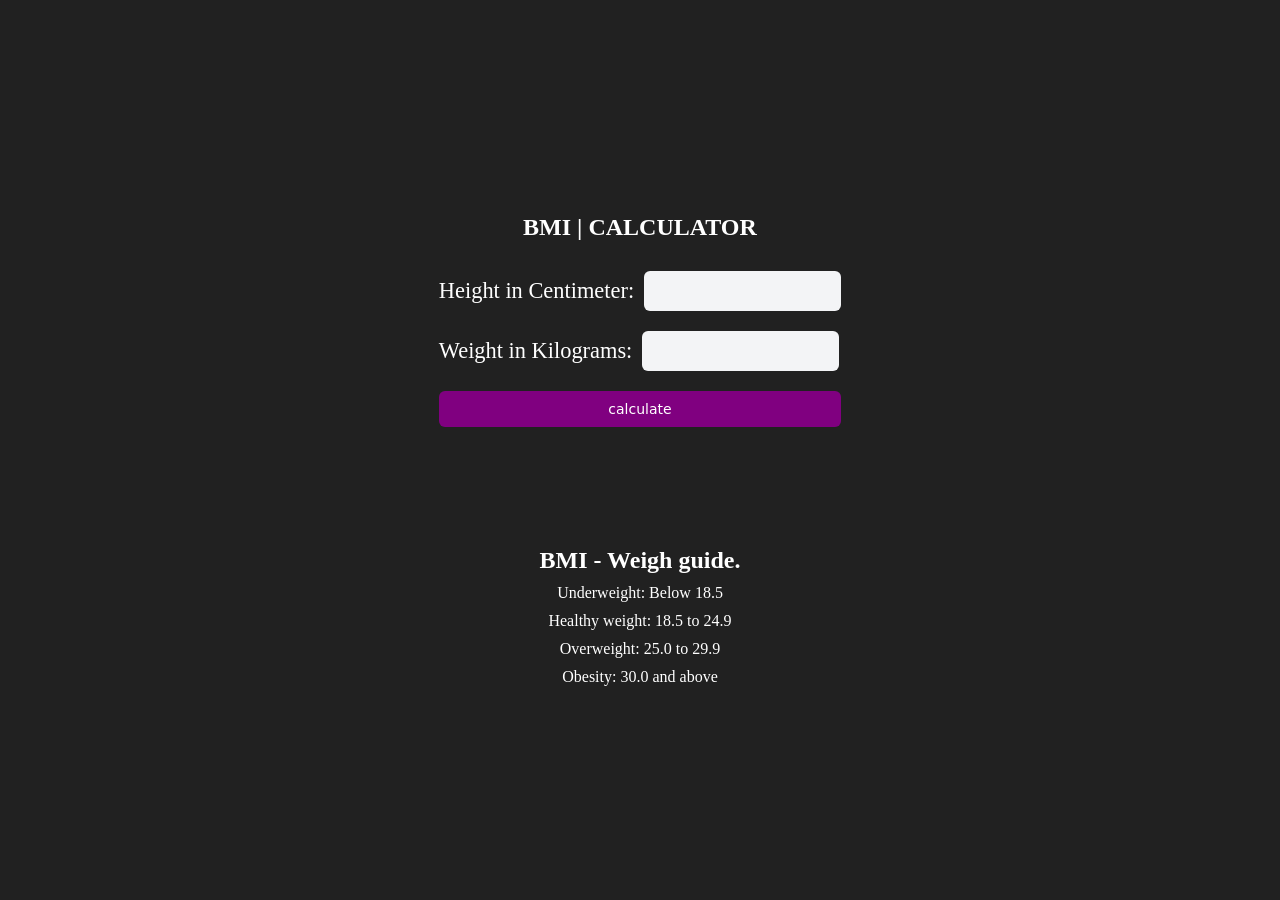
<file: projects/project-2/index.html>
<!doctype html>
<html lang="en">
  <head>
    <meta charset="UTF-8" />
    <meta name="viewport" content="width=device-width, initial-scale=1.0" />
    <title>BMI Calculator</title>
    <link rel="stylesheet" href="bmiStyle.css" />
  </head>
  <body>
    <div class="container">
      <h2 class="title">BMI | CALCULATOR</h2>
      <form>
        <div class="inputs">
          <label>Height in Centimeter:</label>
          <input type="text" id="height" />
        </div>
        <div class="inputs">
          <label>Weight in Kilograms:</label>
          <input type="text" id="weight" />
        </div>
        <button>calculate</button>
        <div class="results"></div>
      </form>
      <h2>BMI - Weigh guide.</h2>
      <p>Underweight: Below 18.5</p>
      <p>Healthy weight: 18.5 to 24.9</p>
      <p>Overweight: 25.0 to 29.9</p>
      <p>Obesity: 30.0 and above</p>
    </div>

    <script src="index.js"></script>
  </body>
</html>
</file>
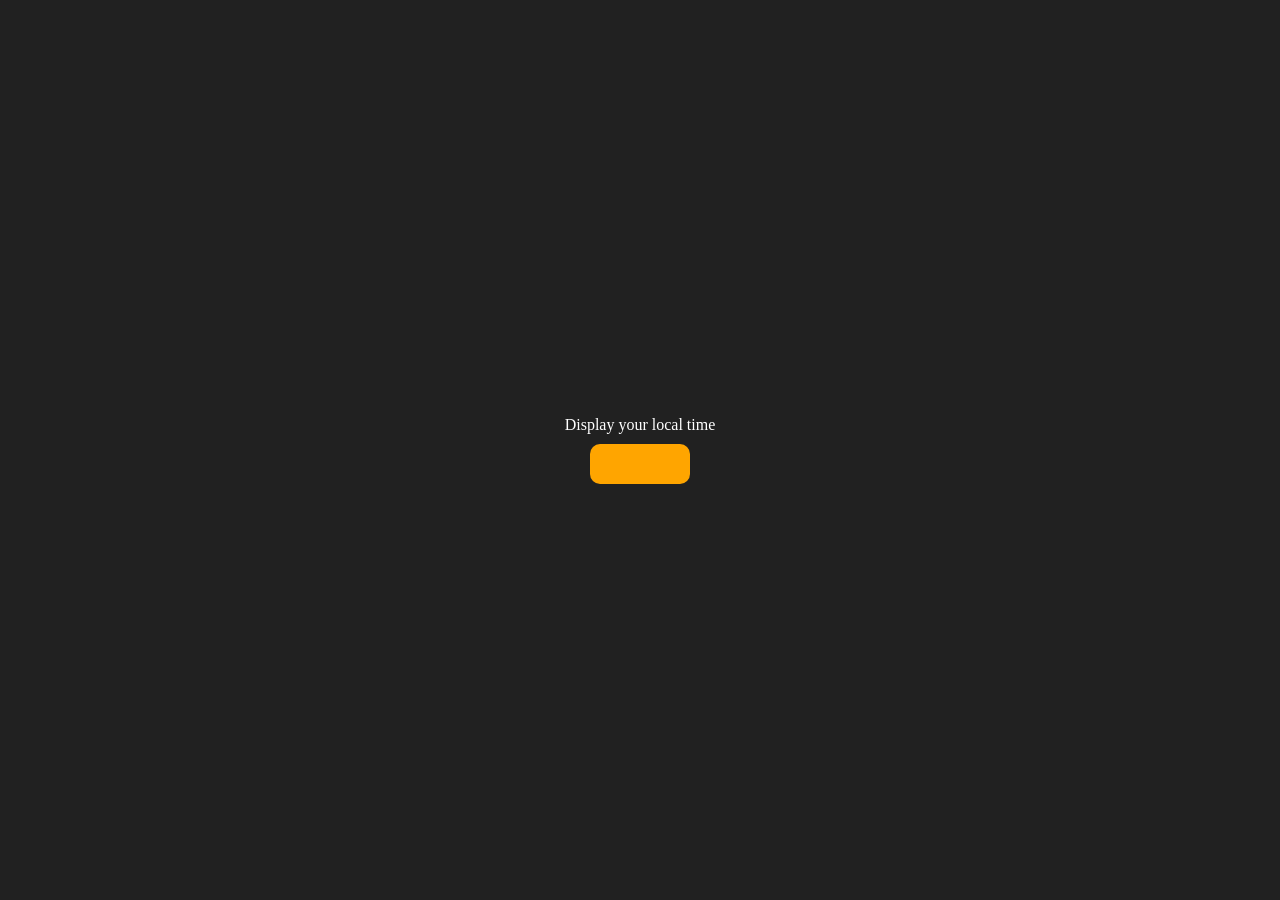
<file: projects/project-3/index.html>
<!doctype html>
<html lang="en">
  <head>
    <meta charset="UTF-8" />
    <meta name="viewport" content="width=device-width, initial-scale=1.0" />
    <title>Time</title>
    <style>
      * {
        margin: 0;
        padding: 0;
        box-sizing: border-box;
      }
      body {
        background-color: #212121;
      }
      .center {
        height: 100vh;
        display: flex;
        flex-direction: column;
        align-items: center;
        justify-content: center;
        color: white;
      }
      #clock {
        padding: 20px 50px;
        background-color: orange;
        font-size: 40px;
        margin-top: 10px;
        border-radius: 10px;
      }
    </style>
  </head>
  <body>
    <div class="center">
      <div id="banner"><span>Display your local time</span></div>
      <div id="clock"></div>
    </div>
    <script src="time.js"></script>
  </body>
</html>
</file>
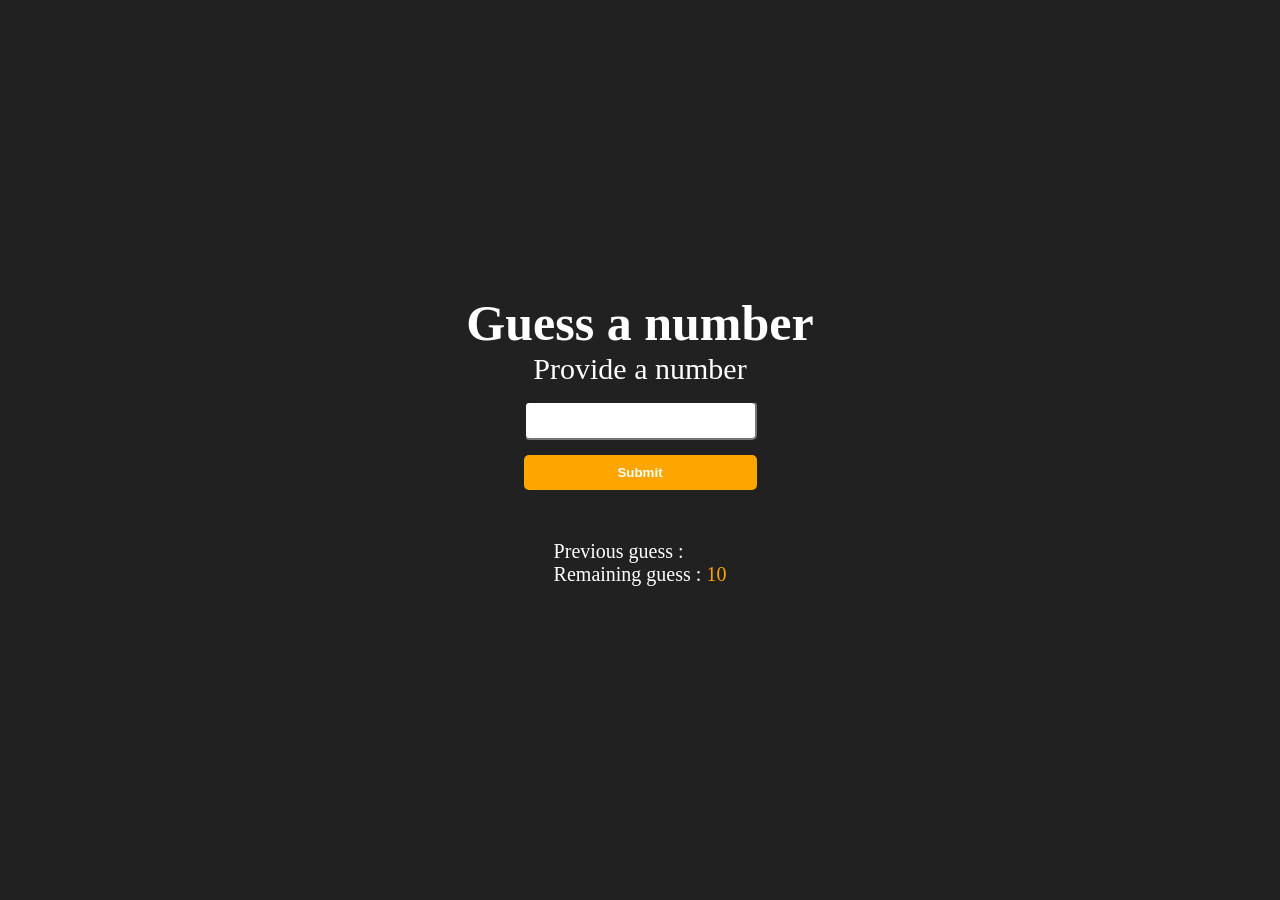
<file: projects/project-4/index.html>
<!doctype html>
<html lang="en">
  <head>
    <meta charset="UTF-8" />
    <meta name="viewport" content="width=device-width, initial-scale=1.0" />
    <title>Guessing game</title>
  </head>
  <style>
    * {
      margin: 0;
      padding: 0;
      box-sizing: border-box;
    }
    body {
      background-color: #212121;
      color: white;
    }

    .wrapper {
      display: flex;
      flex-direction: column;
      height: 100vh;
      justify-content: center;
      align-items: center;
    }
    form {
      display: flex;
      flex-direction: column;
      gap: 15px;
      margin-bottom: 50px;
      text-align: center;
    }

    form label {
      font-size: 30px;
    }

    #userInput {
      padding: 10px 30px;
      border-radius: 5px;
      text-align: center;
    }

    #sbt {
      padding: 10px 20px;
      font-weight: 600;
      color: white;
      background-color: orange;
      border: none;
      cursor: pointer;
      border-radius: 5px;
    }

    .wrapper h2 {
      font-size: 50px;
    }

    .result p {
      font-size: 20px;
    }
    #score {
      font-size: 30px;
      font-weight: bold;
      margin-top: 20px;
    }
    .result p span {
      font-size: 20px;
      color: orange;
    }
  </style>
  <body>
    <div class="wrapper">
      <h2>Guess a number</h2>
      <!-- form -->
      <form>
        <label for="">Provide a number</label>
        <input type="text" id="userInput" />
        <input type="submit" id="sbt" />
      </form>
      <div class="result">
        <p>Previous guess : <span id="prevGuess"></span></p>
        <p>Remaining guess : <span id="remainingGuesses">10</span></p>
      </div>
      <p id="score"></p>
    </div>

    <script src="guess.js"></script>
  </body>
</html>
</file>
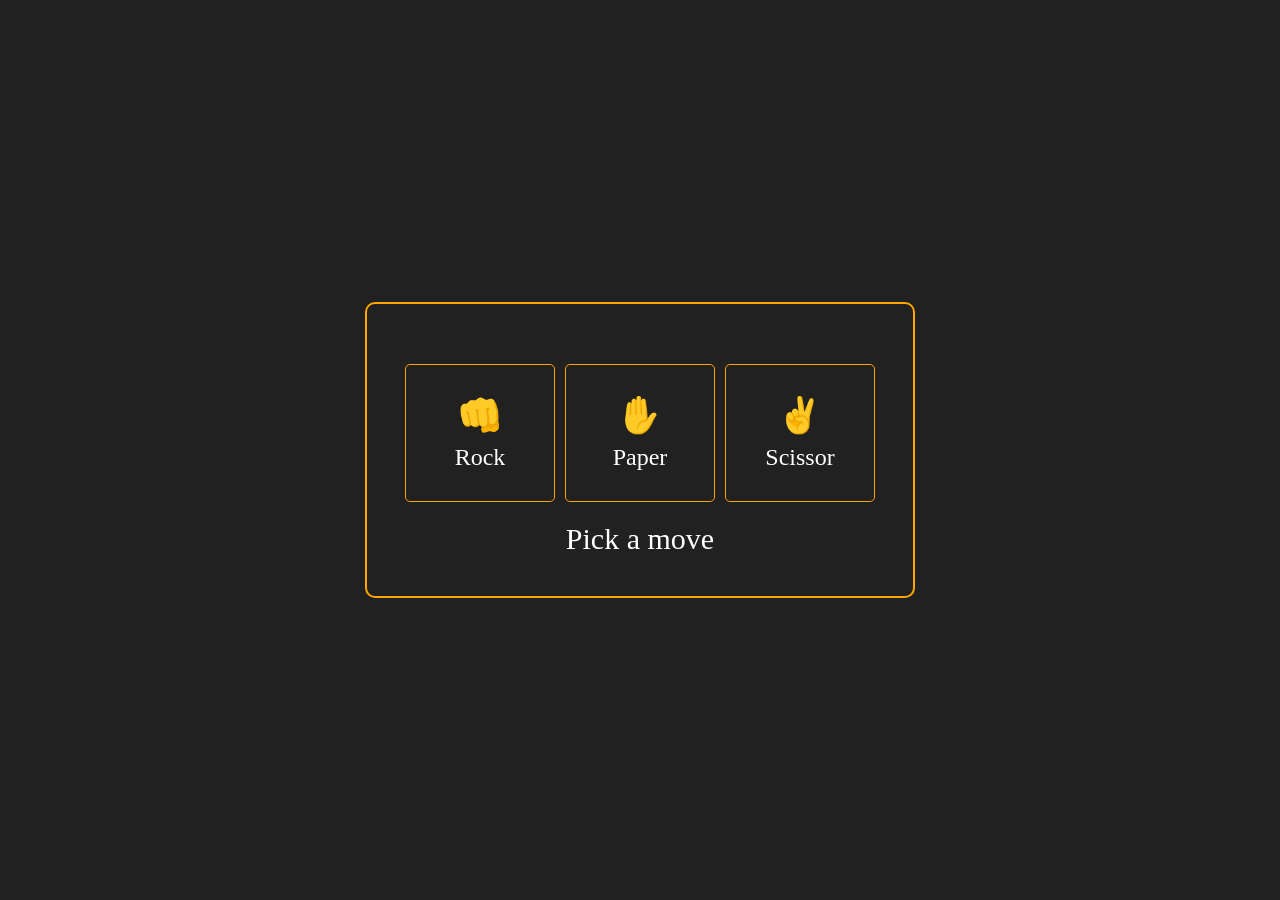
<file: projects/project-5/index.html>
<!doctype html>
<html lang="en">
  <head>
    <meta charset="UTF-8" />
    <meta name="viewport" content="width=device-width, initial-scale=1.0" />
    <title>Rock | Paper | Scissor</title>

    <style>
      * {
        margin: 0;
        padding: 0;
        box-sizing: border-box;
      }

      body {
        background-color: #212121;
        color: white;
        min-height: 100vh;
        width: 100%;
        display: flex;
        justify-content: center;
        align-items: center;
        padding: 20px;
      }

      .wrapper {
        display: flex;
        flex-direction: column;
        align-items: center;
        justify-content: center;

        border: 2px solid orange;
        border-radius: 10px;

        width: 100%;
        max-width: 550px;

        padding: 40px 30px;
      }

      .moves {
        display: flex;
        justify-content: center;
        align-items: center;
        gap: 10px;
        padding: 20px 0;
        width: 100%;
      }

      .wrapper .moves div {
        flex: 1;
        max-width: 150px;
        padding: 30px 15px;
        border: 1px solid orange;
        border-radius: 5px;
        font-size: 24px;
        text-align: center;
        cursor: pointer;
        transition: all 0.2s;

        user-select: none;
        -webkit-user-select: none;
        -webkit-tap-highlight-color: transparent;
      }

      /* Desktop: hover */
      @media (hover: hover) and (pointer: fine) {
        .wrapper .moves div:hover {
          background-color: orange;
          color: #212121;
        }
      }

      /* Desktop + Mobile: click/touch */
      .wrapper .moves div:active {
        background-color: orange;
        color: #212121;
        transform: scale(0.95);
      }

      .wrapper .moves div p {
        font-size: 35px;
        margin-bottom: 8px;
      }

      .text {
        font-size: 30px;
        text-align: center;
      }

      .result {
        text-align: center;
        width: 100%;
      }

      .result p {
        margin-bottom: 20px;
        text-align: center;
      }

      .result :nth-child(1) {
        font-size: 30px;
        margin-bottom: 20px;
      }

      .result :nth-child(2) {
        font-size: 40px;
        font-weight: bold;
      }

      /* =========================
         Mobile
      ========================= */

      @media (max-width: 600px) {
        body {
          padding: 15px;
        }

        .wrapper {
          padding: 30px 15px;
          width: 100%;
        }

        .moves {
          gap: 7px;
          padding: 20px 0;
        }

        .wrapper .moves div {
          padding: 20px 8px;
          font-size: 18px;
        }

        .wrapper .moves div p {
          font-size: 30px;
          margin-bottom: 5px;
        }

        .text {
          font-size: 24px;
        }

        .result :nth-child(1) {
          font-size: 24px;
        }

        .result :nth-child(2) {
          font-size: 32px;
        }
      }

      /* =========================
         Very small phones
      ========================= */

      @media (max-width: 380px) {
        body {
          padding: 10px;
        }

        .wrapper {
          padding: 25px 10px;
        }

        .moves {
          gap: 5px;
        }

        .wrapper .moves div {
          padding: 18px 5px;
          font-size: 16px;
        }

        .wrapper .moves div p {
          font-size: 26px;
        }

        .text {
          font-size: 21px;
        }
      }
    </style>
  </head>

  <body>
    <div class="wrapper">
      <div class="result"></div>

      <div class="moves">
        <!-- user moves -->
        <div id="rock">
          <p>👊</p>
          Rock
        </div>

        <div id="paper">
          <p>✋</p>
          Paper
        </div>

        <div id="scissor">
          <p>✌</p>
          Scissor
        </div>
      </div>

      <p class="text">Pick a move</p>
    </div>

    <script src="index.js"></script>
  </body>
</html>
</file>
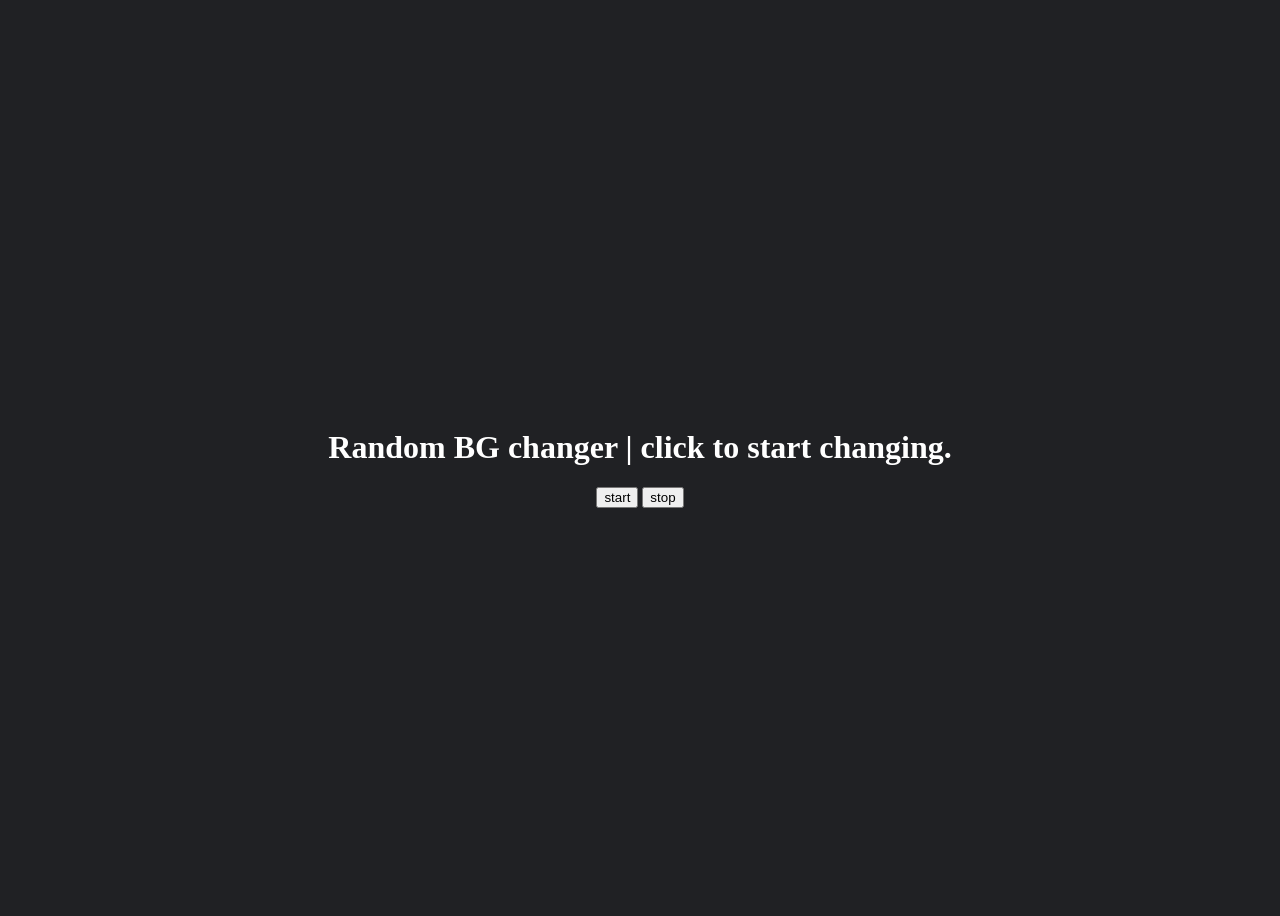
<file: projects/project-6/index.html>
<!doctype html>
<html lang="en">
  <head>
    <meta charset="UTF-8" />
    <meta name="viewport" content="width=device-width, initial-scale=1.0" />
    <title>Document</title>
    <style>
      body {
        background-color: #202124;
        color: white;
        height: 100vh;
        display: flex;
        flex-direction: column;
        justify-content: center;
        align-items: center;
      }
    </style>
  </head>
  <body>
    <h1>Random BG changer | click to start changing.</h1>
    <div>
      <button id="start">start</button>
      <button id="stop">stop</button>
    </div>

    <script src="index.js"></script>
  </body>
</html>
</file>
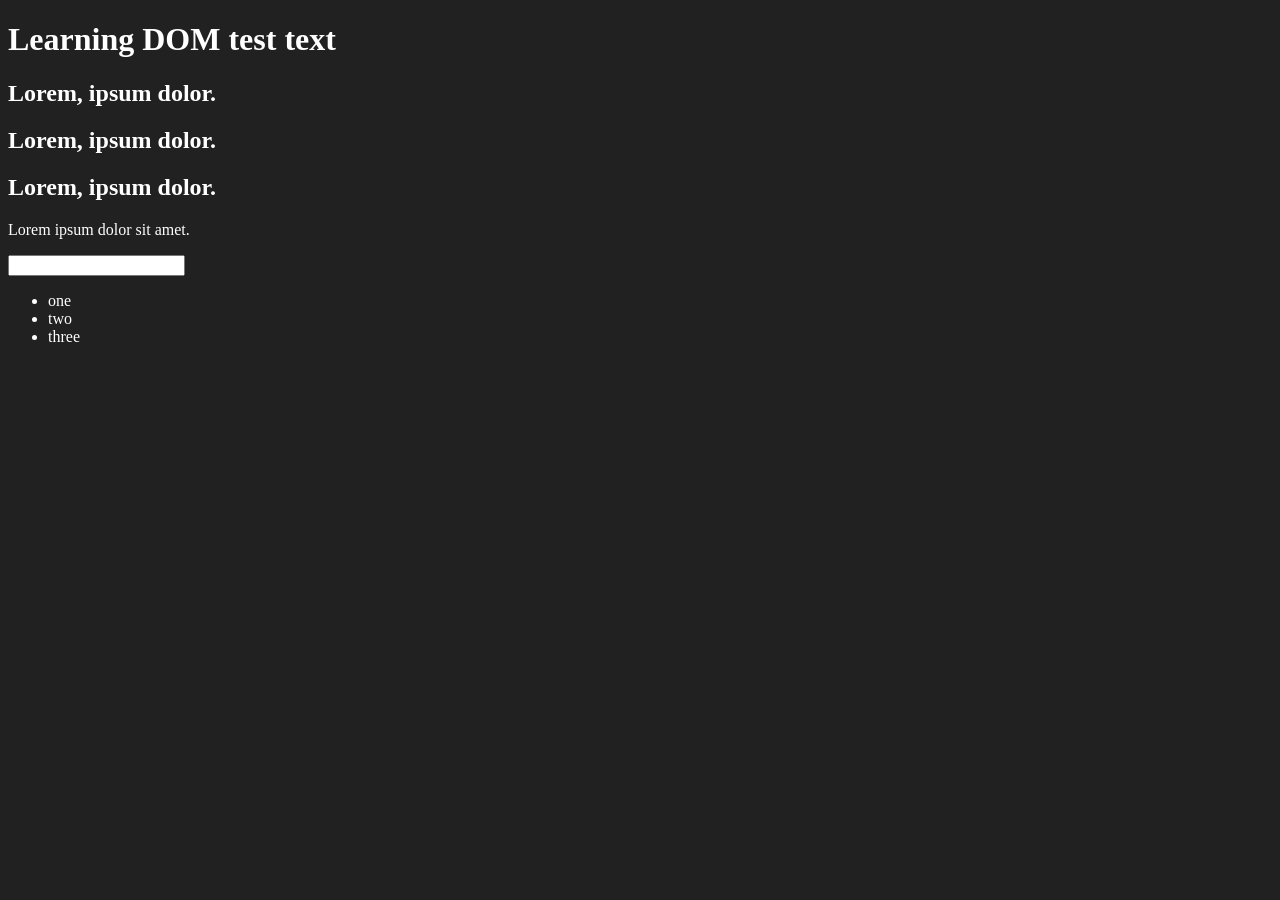
<file: dom/dom.html>
<!doctype html>
<html lang="en">
  <head>
    <meta charset="UTF-8" />
    <title>DOM - Learning</title>
    <style>
      .bg-black {
        background-color: #212121;
        color: #fff;
      }
    </style>
  </head>
  <body class="bg-black">
    <div>
      <h1 id="title" class="title">Learning DOM <span>test text</span></h1>
      <h2>Lorem, ipsum dolor.</h2>
      <h2>Lorem, ipsum dolor.</h2>
      <h2>Lorem, ipsum dolor.</h2>
      <p>Lorem ipsum dolor sit amet.</p>

      <input type="password" name="" id="" />

      <ul>
        <li>one</li>
        <li>two</li>
        <li>three</li>
      </ul>
    </div>
  </body>
</html>
</file>
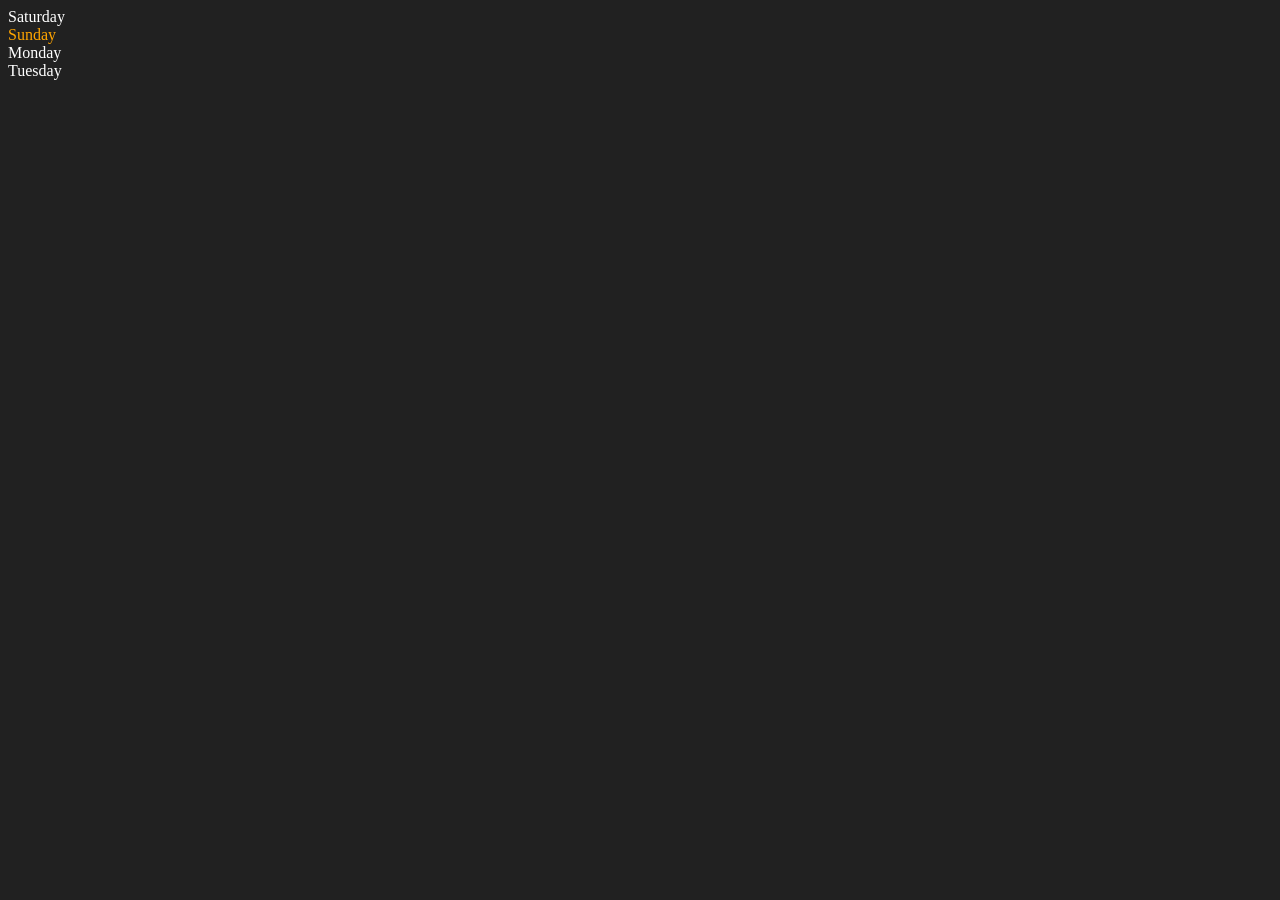
<file: dom/dom2.html>
<!doctype html>
<html lang="en">
  <head>
    <meta charset="UTF-8" />
    <meta name="viewport" content="width=device-width, initial-scale=1.0" />
    <title>DOM | Relations</title>
    <style>
      body {
        background-color: #212121;
        color: white;
      }
    </style>
  </head>
  <body>
    <div class="parent">
      <!-- this is a comment -->
      <div class="day">Saturday</div>
      <div>Sunday</div>
      <div>Monday</div>
      <div>Tuesday</div>
    </div>

    <script>
      const parent = document.querySelector(".parent");

      // parent.children method return the html collection of the childrens inside the html tag collection

      for (let i = 0; i < parent.children.length; i++) {
        if (parent.children[i].innerText === "Sunday") {
          parent.children[i].style.color = "orange";
        }
        //console.log(parent.children[i].innerText);
      }

      //console.log(parent.firstElementChild); // this gives us the first children element of its parent
      //console.log(parent.lastElementChild); // this gives us the last children element of its parent;

      const dayOne = document.querySelector(".day");
      // console.log(dayOne);

      //console.log(dayOne.parentElement); // this method return the parent element of its child element

      console.log(dayOne.nextElementSibling); // it returns the next sibling after dayOne

      console.log(parent.childNodes); // this gives us all the child nodes of the parents remember: every line break and comment also count as node line break count as text node
    </script>
  </body>
</html>
</file>
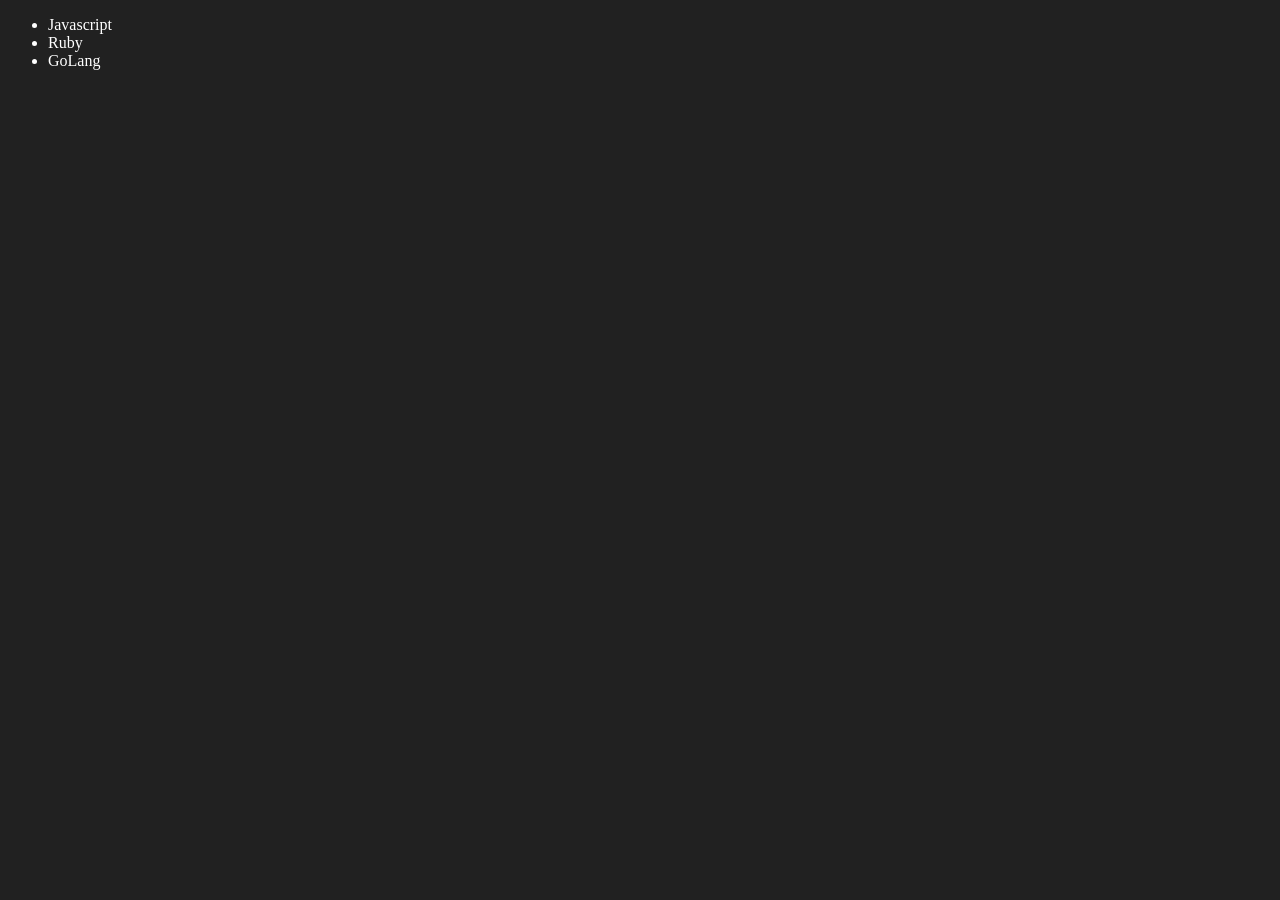
<file: dom/dom3.html>
<!doctype html>
<html lang="en">
  <head>
    <meta charset="UTF-8" />
    <meta name="viewport" content="width=device-width, initial-scale=1.0" />
    <title>DOM | Edit and Remove</title>
  </head>
  <style>
    body {
      background-color: #212121;
      color: white;
    }
  </style>
  <body>
    <ul class="languages">
      <li>Javascript</li>
    </ul>
  </body>

  <script>
    function addLanguage(langName = "") {
      if (!langName) return;
      const ul = document.querySelector("ul");
      const li = document.createElement("li");
      const text = document.createTextNode(langName);
      li.appendChild(text);
      ul.appendChild(li);
    }
    addLanguage("Ruby");
    addLanguage("Python");
    addLanguage("C++");

    // edit element

    function edit(updateLi, updatedLang) {
      if (!updateLi || !updatedLang) return;
      const li = document.querySelector(`li:nth-child(${updateLi})`);
      const text = document.createTextNode(updatedLang);
      const newLi = document.createElement("li");
      newLi.appendChild(text);
      li.replaceWith(newLi);
    }

    edit(3, "GoLang");

    edit(4, "Java");

    // remove element

    function removeLang(removeLi) {
      if (!removeLi) return;
      const li = document.querySelector(`li:nth-child(${removeLi})`);
      li.remove();
    }

    removeLang(4);
  </script>
</html>
</file>
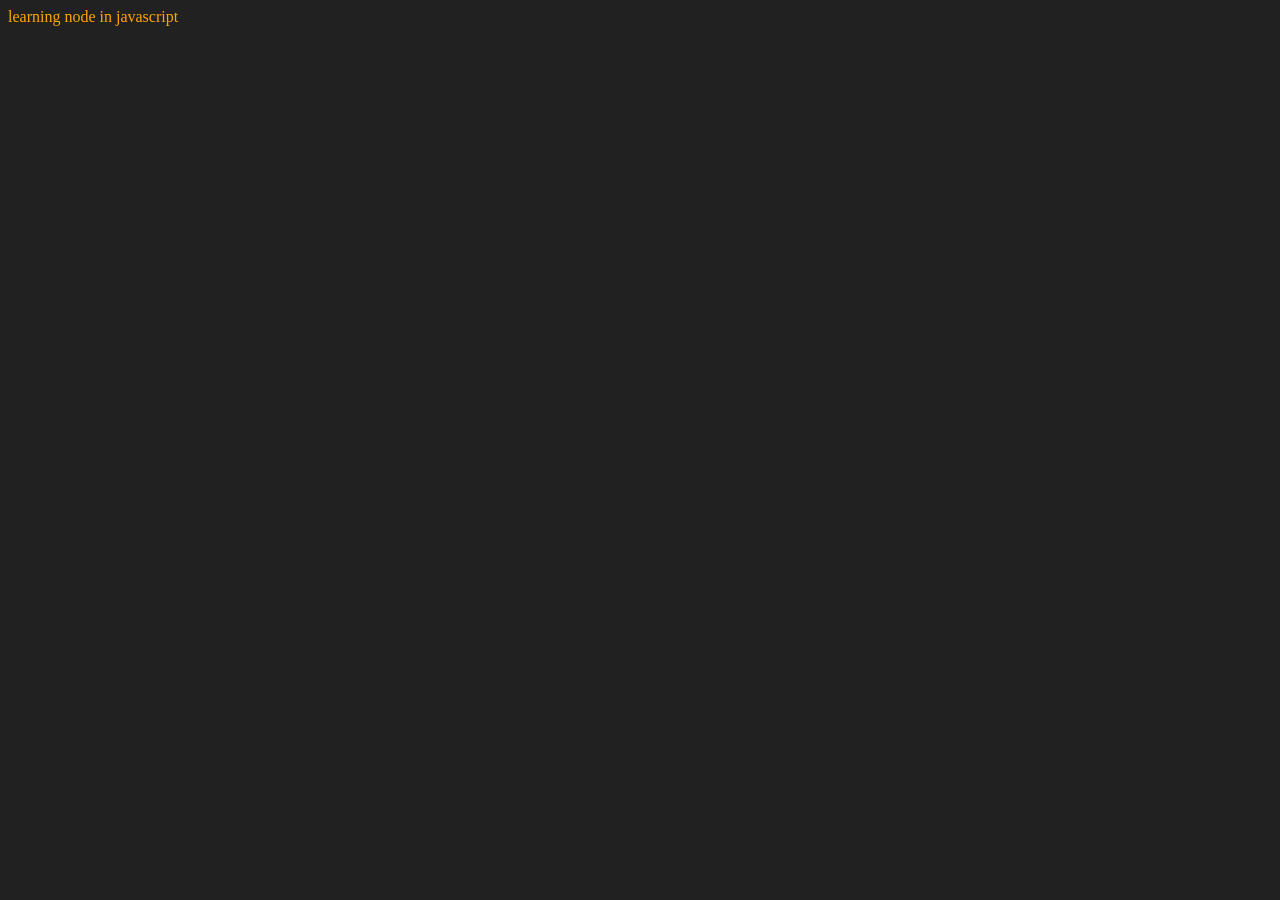
<file: dom/nodes.html>
<!doctype html>
<html lang="en">
  <head>
    <meta charset="UTF-8" />
    <meta name="viewport" content="width=device-width, initial-scale=1.0" />
    <title>Nodes | Nodelist</title>
  </head>
  <body>
    <!-- make a div, give class , title, id attribute add "learning node in javascript" text then add that div into the body and show to browser add some style-->
  </body>
  <script>
    document.body.style.backgroundColor = "#212121";
    const div = document.createElement("div");
    div.setAttribute("class", "node");
    div.setAttribute("title", "this is a title");
    div.setAttribute("id", "main");
    div.style.color = "orange";
    //div.innerText = "learning node in javascript";
    const text = document.createTextNode("learning node in javascript");
    div.appendChild(text);
    document.body.appendChild(div);
  </script>
</html>
</file>
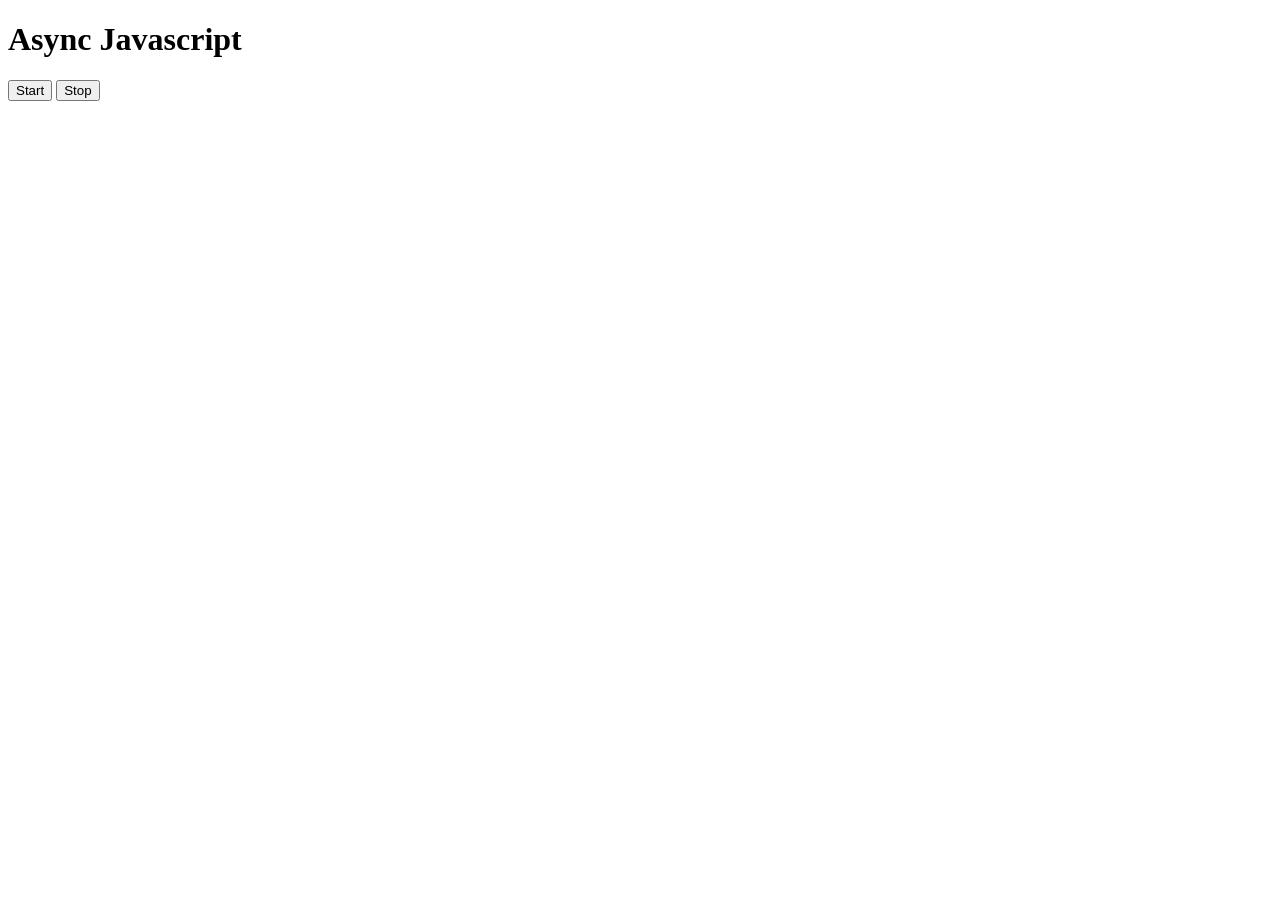
<file: projects/index.2.html>
<!doctype html>
<html lang="en">
  <head>
    <meta charset="UTF-8" />
    <meta name="viewport" content="width=device-width, initial-scale=1.0" />
    <title>Document</title>
  </head>
  <body>
    <h1>Async Javascript</h1>
    <button id="start">Start</button>
    <button id="stop">Stop</button>

    <script>
      let showTime;
      const sayTime = function (str) {
        console.log(str, Date.now());
      };

      document.querySelector("#start").addEventListener("click", function () {
        showTime = setInterval(sayTime, 1000, "nafi");
        console.log("Start");
      });

      document.querySelector("#stop").addEventListener("click", function () {
        clearInterval(showTime);
        console.log("stopped");
      });
    </script>
  </body>
</html>
</file>
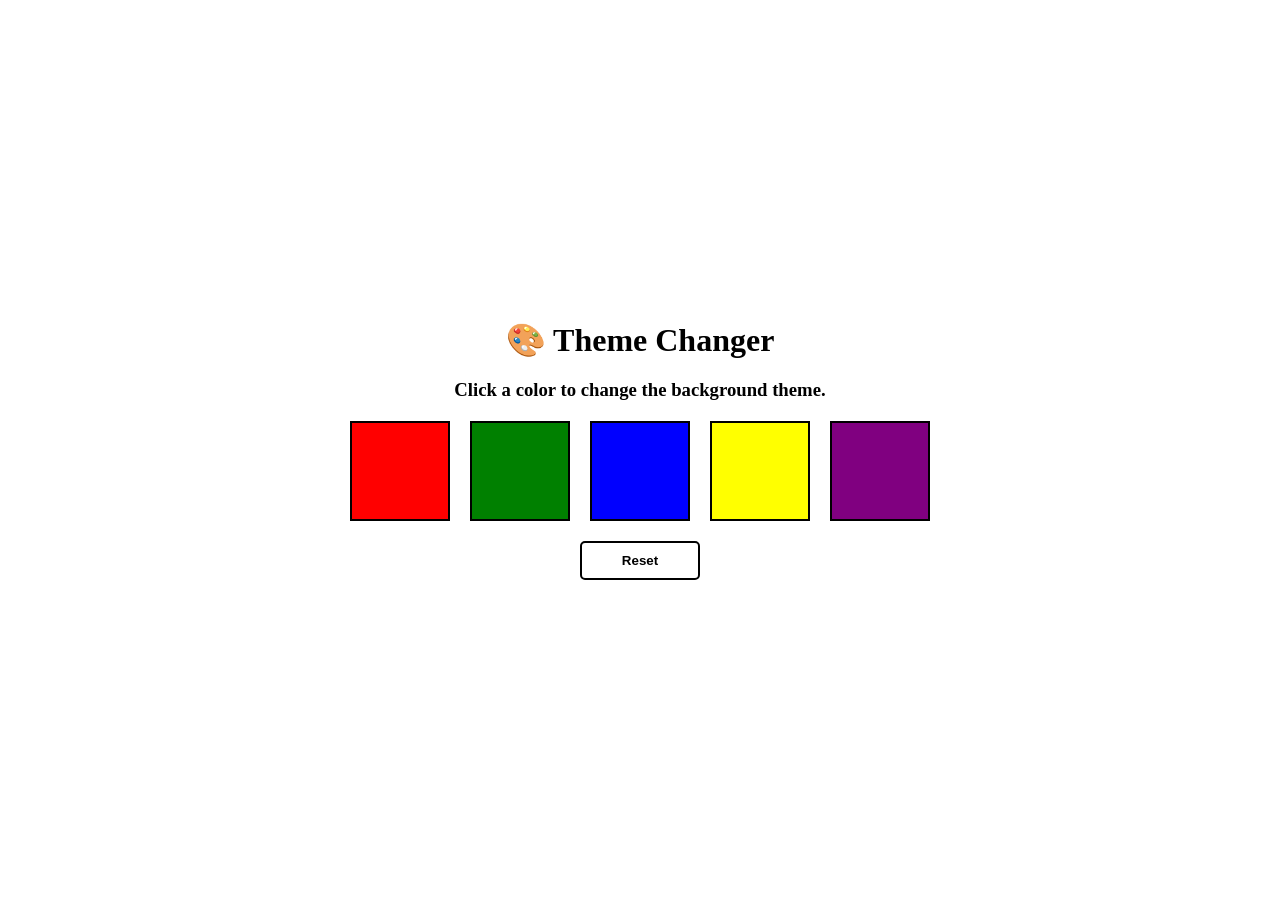
<file: projects/themechanger/themeChanger.html>
<!doctype html>
<html lang="en">
  <head>
    <meta charset="UTF-8" />
    <meta name="viewport" content="width=device-width, initial-scale=1.0" />
    <link rel="stylesheet" href="style.css" />
    <title>Document</title>
  </head>
  <body>
    <div class="main">
      <h1>🎨 Theme Changer</h1>
      <h3>Click a color to change the background theme.</h3>

      <div class="buttons">
        <span class="button" id="red"></span>
        <span class="button" id="green"></span>
        <span class="button" id="blue"></span>
        <span class="button" id="yellow"></span>
        <span class="button" id="purple"></span>
      </div>

      <button id="reset">Reset</button>
    </div>
    <script src="themeChanger.js"></script>
  </body>
</html>
</file>
<file: projects/project-2/bmiStyle.css>
* {
  margin: 0;
  padding: 0;
  box-sizing: border-box;
}
body {
  width: 100%;
  height: 100%;
  background-color: #212121;
  color: white;
}

.container {
  display: flex;
  align-items: center;
  justify-content: center;
  flex-direction: column;
  height: 100vh;
  width: 100%;
}

.title {
  margin-bottom: 30px;
}

form {
  margin-bottom: 100px;
  font-size: 1.4rem;
  display: flex;
  justify-content: center;
  flex-direction: column;
  gap: 20px;
}

.inputs {
  display: flex;
  align-items: center;
  gap: 10px;
}
input {
  all: unset; /* Strip default styles */
  box-sizing: border-box;
  /* width: 100%; */
  padding: 12px 14px;
  font-size: 14px;
  border-radius: 6px;
  background-color: #f3f4f6; /* Off-white tint */
  color: #1f2937;
  transition: all 0.2s ease-in-out;
}

/* Subtle focus lift */
input:focus {
  background-color: #ffffff;
  box-shadow: 0 0 0 1px #000000; /* Crisp single-pixel accent ring */
}
button {
  all: unset; /* Strip browser default buttons styles */
  box-sizing: border-box;
  display: inline-flex;
  align-items: center;
  justify-content: center;
  padding: 10px 20px;
  font-family: system-ui, sans-serif;
  font-size: 14px;
  font-weight: 500;
  border-radius: 6px;
  background-color: purple; /* Near black */
  color: #ffffff;
  cursor: pointer;
  transition: background-color 0.15s ease;
}

/* Subtle fade on hover */
button:hover {
  background-color: #1f2937;
}

/* Clear, accessible layout ring for keyboard navigators */
button:focus-visible {
  outline: 2px solid #3b82f6;
  outline-offset: 2px;
}
.results {
  text-align: center;
  display: flex;
  flex-direction: column;
}

p {
  margin-top: 10px;
}
</file>
<file: projects/themechanger/style.css>
html,
body {
  height: 100%;
}

* {
  margin: 0;
  padding: 0;
  box-sizing: border-box;
}

.main {
  display: flex;
  flex-direction: column;
  justify-content: center;
  align-items: center;
  height: 100%;
  gap: 20px;
}

.buttons {
  display: flex;
  gap: 20px;
}

.button {
  width: 100px;
  height: 100px;
  border: 2px solid black;
  cursor: pointer;
}

#red {
  background: red;
}

#green {
  background: green;
}

#blue {
  background: blue;
}

#yellow {
  background: yellow;
}
#purple {
  background: purple;
}

#reset {
  border: none;
  background-color: white;
  color: black;
  padding: 10px 40px;
  border: 2px solid black;
  font-weight: 600;
  border-radius: 5px;
  cursor: pointer;
}
</file>
